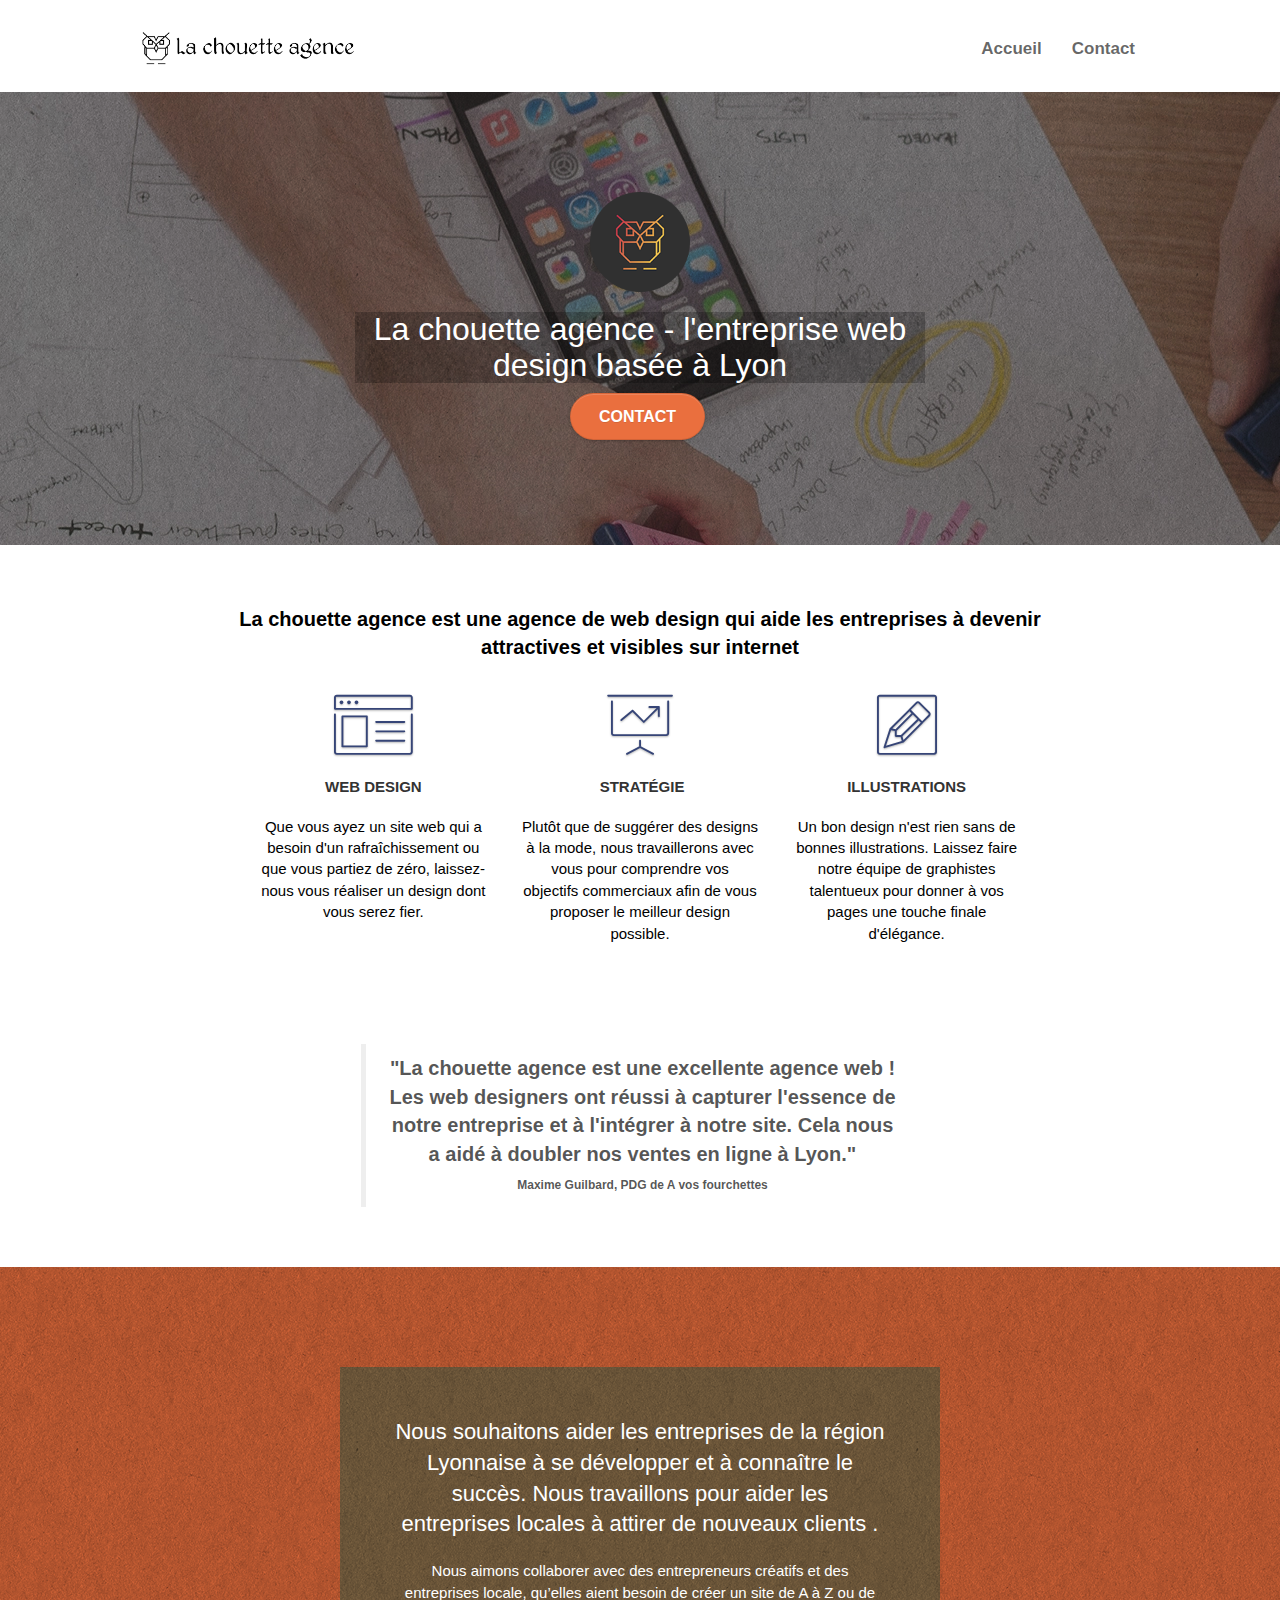
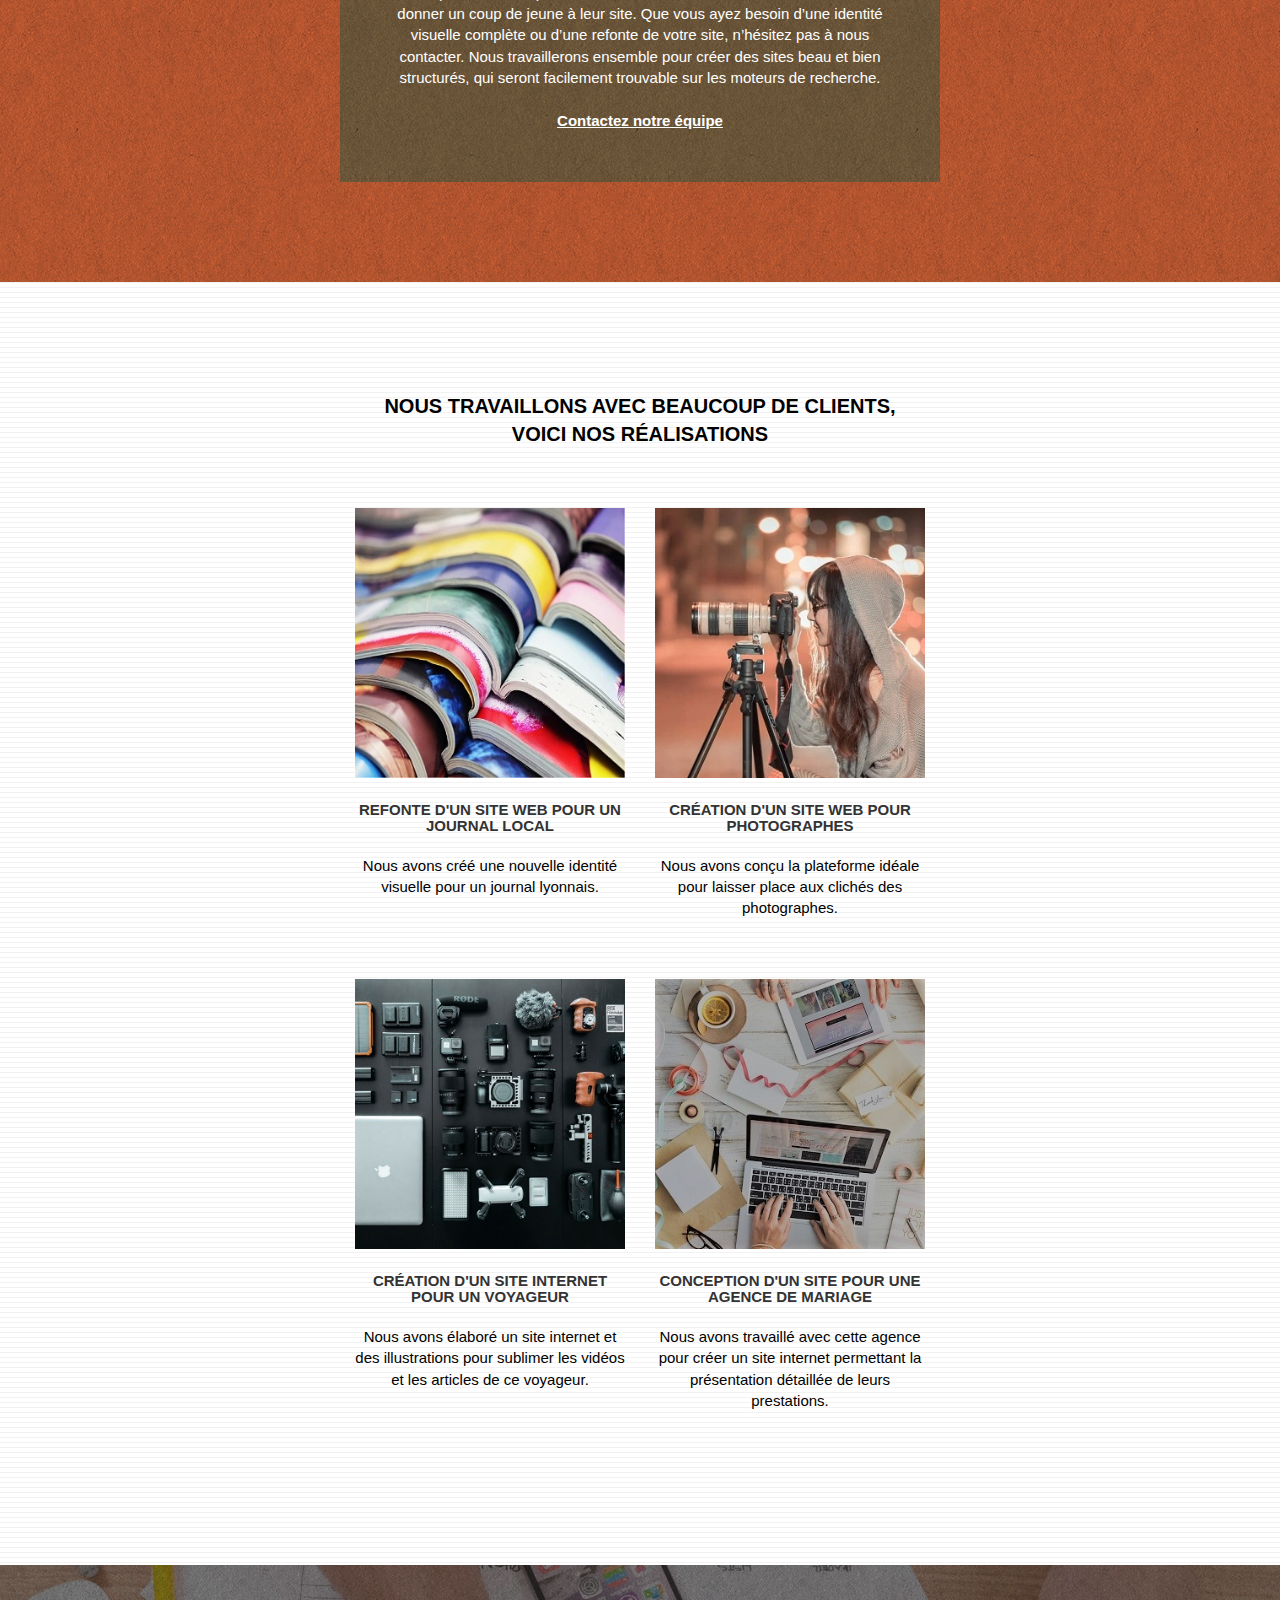
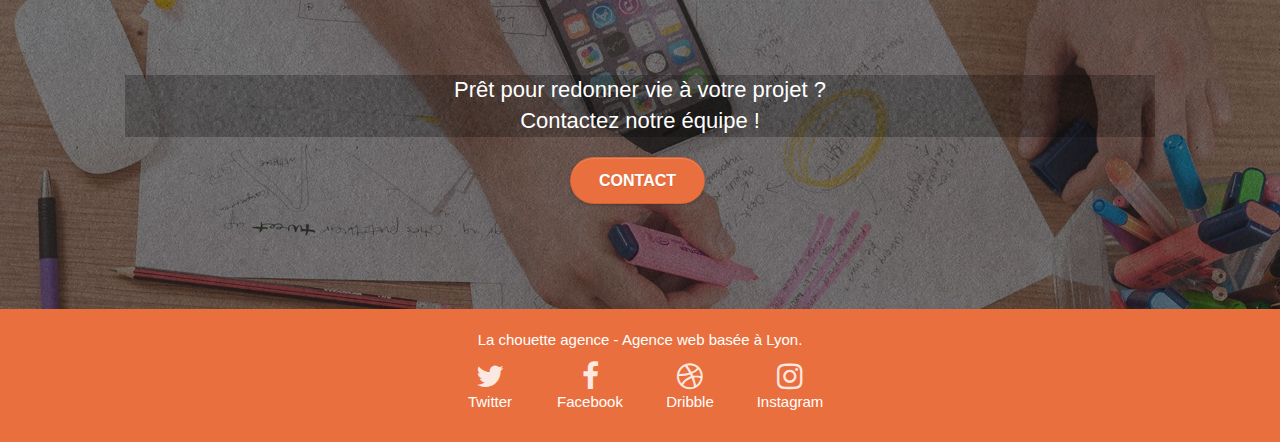
<file: index.html>
<!doctype html>
<html lang="fr">
<head>
    <meta charset="utf-8">
   <meta name="viewport" content="width=device-width, initial-scale=1.0, viewport-fit=cover">

	<meta name="robots" content="index, follow">

	<meta name="google-site-verification" content="doWoqDE81pMU0t6bddA8vAH1rXJJWPTB4-7vEwvEId8" />

	<link rel="shortcut icon" type="image/png" href="favicon.webp">

	<link rel="stylesheet" type="text/css" href="./css/bootstrap.css">
	<link rel="stylesheet" type="text/css" href="./css/font-awesome.css">
	<link rel="stylesheet" type="text/css" href="./css/et-line.css">
	<link rel="stylesheet" type="text/css" href="style.css">
	
	
	<script src="./js/jquery-2.1.0.js" defer></script>
	<script src="./js/bootstrap.js" defer></script>
	<script src="./js/blocs.js" defer></script>
	<script src="./js/jquery.touchSwipe.js" defer></script>
	<script src="./js/gmaps.js" defer></script>

	<title>La chouette agence - Entreprise web design - Lyon</title>
	
	<meta name="description" content="La chouette agence est une entreprise web design basée à Lyon. Une équipe de professionnels est à votre écoute pour créer votre image.">

	<!-- Analytics -->
	<script async src="https://www.googletagmanager.com/gtag/js?id=UA-165332183-1"></script>
    <script>
     window.dataLayer = window.dataLayer || [];
    function gtag(){dataLayer.push(arguments);}
    gtag('js', new Date());

    gtag('config', 'UA-165332183-1');
    </script>
	<!-- Analytics END -->
    
</head>
<body>
<!-- Principal  conteneur -->
<div class="page-container">
    
<!-- bloc-0 -->
<div class="bloc bgc-white l-bloc " id="bloc-0">
	<div class="container bloc-sm">

		<nav class="navbar row">
			<div class="navbar-header">
				<a class="navbar-brand" href="index.html"><img src="img/la-chouette-agence.webp" alt="logo de la chouette web design" height="40" /></a>
				<button id="nav-toggle" type="button" class="ui-navbar-toggle navbar-toggle" data-toggle="collapse" data-target=".navbar-1">
					<span class="sr-only">Toggle navigation</span><span class="icon-bar"></span><span class="icon-bar"></span><span class="icon-bar"></span>
				</button>
			</div>
			<div class="collapse navbar-collapse navbar-1 special-dropdown-nav">
				<ul class="site-navigation nav navbar-nav">
					<li>
						<a href="index.html"><strong>Accueil</strong></a>
					</li>
					<li>
						<a href="contact.html"><strong>Contact</strong></a>
					</li>
				</ul>
			</div>
		</nav>
	</div>
</div>
<!-- bloc-0 END -->

<!-- bloc-1-presentation -->
<div class="bloc bgc-dark-slate-blue bg-banniere d-bloc bg-t-edge bloc-bg-texture texture-paper b-parallax" id="bloc-1-hero">
	<div class="container bloc-lg">
		<div class="row tight-width-whitespace">
			<div class="col-sm-12">
				<img src="img/logo.webp" class="center-block image-resize-mode" width="100" alt="Le logo de la chouette agence" />
				<h1 class="text-center hero-bloc-text tc-white ">
					La chouette agence - l'entreprise web design basée à Lyon
				</h1>
				<div class="text-center">
					<a href="contact.html" class="btn btn-lg btn-clean btn-rd cta-hero btn-atomic-tangerine" id="cta-hero">Contact</a>
				</div>
			</div>
		</div>
	</div>
</div>
<!-- bloc-1-presentation  END -->	

<!-- bloc-2-services -->
<div class="bloc bgc-white l-bloc" id="bloc-2-services">
	<div class="container bloc-md">
		<div class="row">
			<div class="col-sm-12 text-center">
				<h2 class="seperate-text">La chouette agence est une agence de web design qui aide les entreprises à devenir attractives et visibles sur internet</h2>
			</div>
		</div>
		<div class="row voffset-lg med-width-whitespace">
			<div class="col-sm-4">
				<div class="text-center">
					<span class="et-icon-browser sm-shadow icon-dark-slate-blue icons icon-lg"></span>
				</div>
				<h3 class="mg-md text-center">
					Web design
				</h3>
				<p class="text-center ">
					Que vous ayez un site web qui a besoin d'un rafraîchissement ou que vous partiez de zéro, laissez-nous vous réaliser un design dont vous serez fier.
				</p>
			</div>
			<div class="col-sm-4">
				<div class="text-center">
					<span class="et-icon-presentation sm-shadow icon-dark-slate-blue icons icon-lg"></span>
				</div>
				<h3 class="mg-md text-center">
					&nbsp;Stratégie
				</h3>
				<p class="text-center ">
					Plutôt que de suggérer des designs à la mode, nous travaillerons avec vous pour comprendre vos objectifs commerciaux afin de vous proposer le meilleur design possible.<br>
				</p>
			</div>
			<div class="col-sm-4">
				<div class="text-center">
					<span class="et-icon-edit sm-shadow icon-dark-slate-blue icons icon-lg"></span>
				</div>
				<h3 class="mg-md text-center">
					Illustrations
				</h3>
				<p class="text-center ">
					Un bon design n'est rien sans de bonnes illustrations. Laissez faire notre équipe de graphistes talentueux pour donner à vos pages une touche finale d'élégance.
				</p>
			</div>
		</div>
		<div class="row voffset-lg voffset">
			<div class="col-xs-12 col-md-8 col-md-offset-2 text-center">
				<blockquote class="seperate-text">"La chouette agence est une excellente agence web ! Les web designers ont réussi à capturer l'essence de notre entreprise et à l'intégrer à notre site. Cela nous a aidé à doubler nos ventes en ligne à Lyon." <br>
					<span class="seperate-text-m">Maxime Guilbard, PDG de A vos fourchettes </span> </blockquote>

			</div>
		</div>
	</div>
</div>
<!-- bloc-2-services  END -->

<!-- bloc-3-what-i-do -->
<div class="bloc tc-white bgc-atomic-tangerine bg-presentation d-bloc bloc-bg-texture texture-paper b-parallax" id="bloc-3-what-i-do">
	<div class="container bloc-lg">
		<div class="row tight-width-whitespace black-background">
			<div class="col-sm-12">
				<h2 class="mg-md text-center tc-white">
					Nous souhaitons aider les entreprises de la région Lyonnaise à se développer et à connaître le succès. Nous travaillons pour aider les entreprises locales à attirer de nouveaux clients .<br>
				</h2>
				<p class="text-center white">
					Nous aimons collaborer avec des entrepreneurs créatifs et des entreprises locale, qu’elles aient besoin de créer un site de A à Z ou de donner un coup de jeune à leur site. Que vous ayez besoin d’une identité visuelle complète ou d’une refonte de votre site, n’hésitez pas à nous contacter. Nous travaillerons ensemble pour créer des sites beau et bien structurés, qui seront facilement trouvable sur les moteurs de recherche. <br><br><a class="ltc-white bold-link" href="contact.html">Contactez notre équipe</a><br>
				</p>
			</div>
		</div>
	</div>
</div>
<!-- bloc-3-what-i-do  END -->

<!-- bloc-4-portfolio -->
<div class="bloc bgc-white bg-lines-h2-bg bg-repeat l-bloc" id="bloc-4-portfolio">
	<div class="container bloc-lg">
		<div class="row">
			<div class="col-sm-12 text-center">
				<h2 class="seperate-text">NOUS TRAVAILLONS AVEC BEAUCOUP DE CLIENTS, <br> VOICI NOS RÉALISATIONS</h2>
			</div>
		</div>
		<div class="row tight-width-whitespace portfolio-row">
			<div class="col-sm-6">
				<a href="#" data-lightbox="img/1.webp" data-gallery-id="gallery-1" data-caption="Refonte d'un site web pour un journal local" data-frame="snapshot-lb"><img src="img/1.webp" alt="journals superposés" class="img-responsive portfolio-thumb" /></a>
				<h3 class="mg-md text-center">
					Refonte d'un site web pour un journal local
				</h3>
				<p class="text-center">
					Nous avons créé une nouvelle identité visuelle pour un journal lyonnais.
				</p>
			</div>
			<div class="col-sm-6">
				<a href="#" data-lightbox="img/2.webp" data-gallery-id="gallery-1" data-caption="Création d'un site web pour photographes" data-frame="snapshot-lb"><img src="img/2.webp" class="img-responsive portfolio-thumb" alt="une femme photographe qui prend des photos" /></a>
				<h3 class="mg-md text-center">
					Création d'un site web pour photographes
				</h3>
				<p class="text-center">
					Nous avons conçu la plateforme idéale pour laisser place aux clichés des photographes.
				</p>
			</div>
		</div>
		<div class="row tight-width-whitespace portfolio-row">
			<div class="col-sm-6">
				<a href="#" data-lightbox="img/3.webp" data-gallery-id="gallery-1" data-caption="Création d'un site internet pour un voyageur" data-frame="snapshot-lb"><img src="img/3.webp" class="img-responsive portfolio-thumb" alt="ordinateur portable mac book , appareils photos et leurs accessoires"/></a>
				<h3 class="mg-md text-center">
					Création d'un site internet pour un voyageur
				</h3>
				<p class="text-center">
					Nous avons élaboré un site internet et des illustrations pour sublimer les vidéos et les articles de ce voyageur.
				</p>
			</div>
			<div class="col-sm-6">
				<a href="#" data-lightbox="img/4.webp" data-gallery-id="gallery-1" data-caption="Conception d'un site pour une agence de mariage" data-frame="snapshot-lb"><img src="img/4.webp" class="img-responsive portfolio-thumb" alt="les mains d'une personne qui utilise un ordinateur portable," /></a>
				<h3 class="mg-md text-center">
					Conception d'un site pour une agence de mariage
				</h3>
				<p class="text-center">
					Nous avons travaillé avec cette agence pour créer un site internet permettant la présentation détaillée de leurs prestations.
				</p>
			</div>
		</div>
	</div>
</div>
<!-- bloc-4-portfolio END -->

<!-- bloc-5-cta -->
<div class="bloc bgc-dark-slate-blue bg-banniere d-bloc bloc-bg-texture texture-paper" id="bloc-5-cta">
	<div class="container bloc-lg">
		<div class="row">
			<h2 class="mg-md text-center tc-white">
				Prêt pour redonner vie à votre projet ?<br>Contactez notre équipe !
			</h2>
			<div class="col-sm-12 text-center">
				<a href="contact.html" class="btn btn-atomic-tangerine btn-clean btn-rd btn-lg cta-hero">Contact</a>
			</div>
		</div>
	</div>
</div>
<!-- bloc-5-cta  END -->

<!-- Footer -  bloc-8 -->
<div class="bloc bgc-atomic-tangerine d-bloc" id="bloc-8">
	<div class="container bloc-sm">
		<div class="row">
			<div class="col-sm-12">
				<p class="text-center white">
					La chouette agence - Agence web basée à Lyon.<br>
				</p>
				<div class="row row-no-gutters social">
					<div class="col-sm-3">
						<div class="text-center">
							<a class="social" href="index.html"><span class="fa fa-twitter icon-md"></span></a> <p class="network">Twitter</p>
						</div>
					</div>
					<div class="col-sm-3">
						<div class="text-center">
							<a class="social" href="index.html"><span class="fa fa-facebook icon-md"></span></a> <p class="network">Facebook</p>
						</div>
					</div>
					<div class="col-sm-3">
						<div class="text-center">
							<a class="social" href="index.html"><span class="fa fa-dribbble icon-md"></span></a> <p class="network">Dribble</p>
						</div>
					</div>
					<div class="col-sm-3">
						<div class="text-center">
							<a class="social" href="index.html"><span class="fa fa-instagram icon-md"></span></a> <p class="network">Instagram</p>
						</div>
					</div>
					
				</div>
			</div>
		</div>
	</div>
</div>

<!-- Footer - bloc-8 END -->

</div>
<!-- Principal conteneur END -->  
    

</body>
</html>
</file>
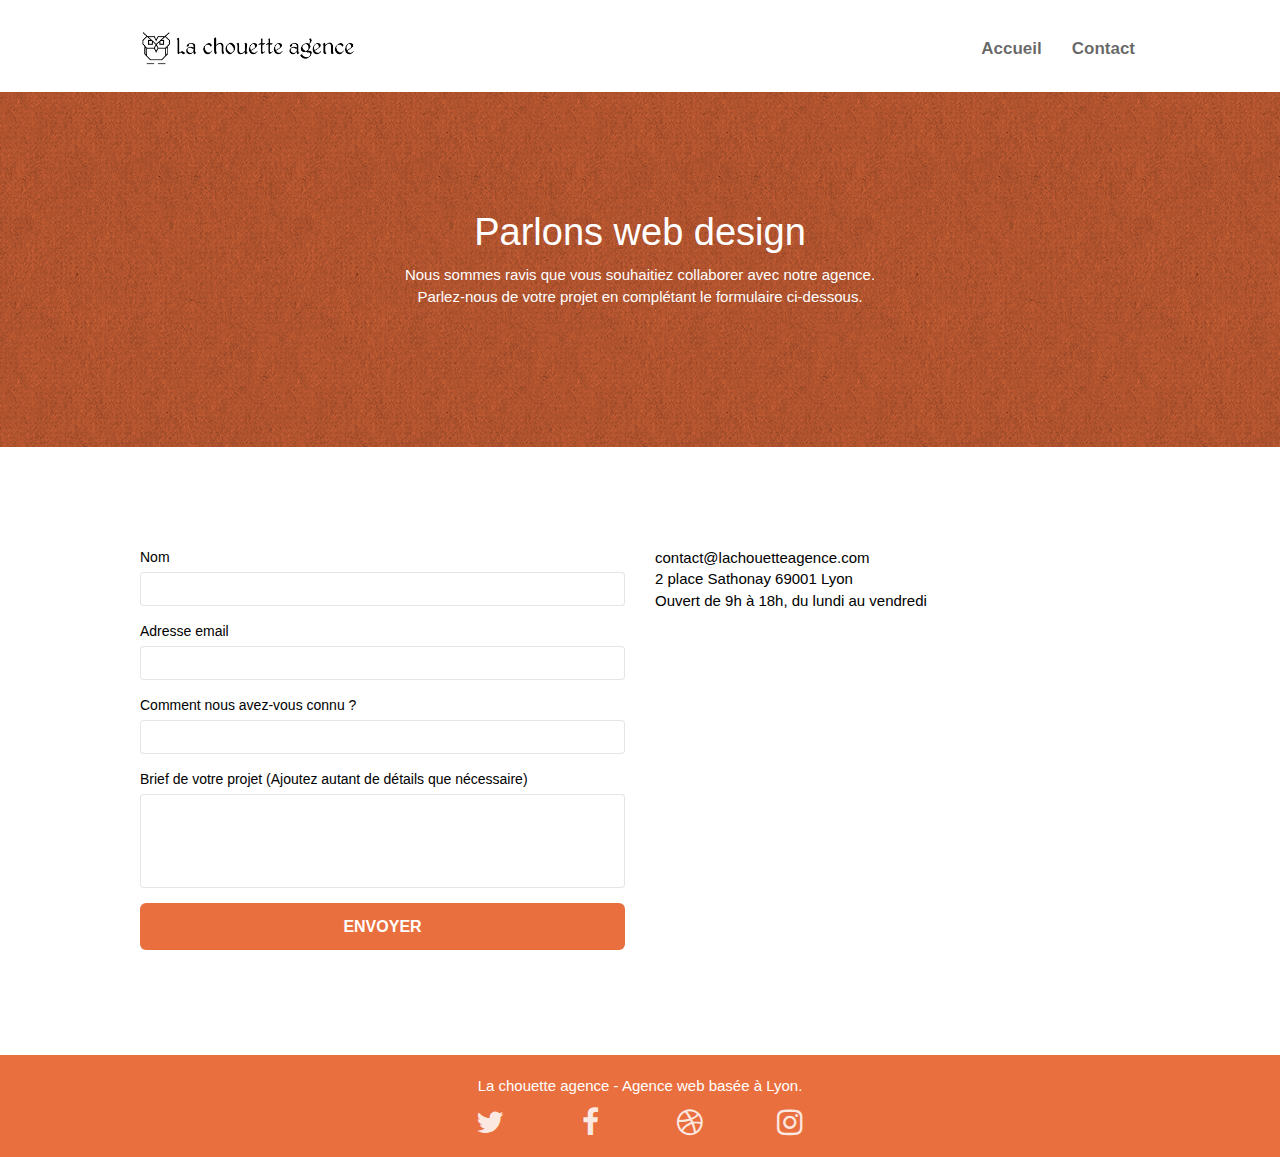
<file: contact.html>
<!doctype html>
<html lang="fr">
<head>
    <meta charset="utf-8">
    <meta name="description" content="Parlons web design ! Nous sommes ravis que vous souhaitiez collaborer avec notre agence. Parlez-nous de votre projet en complétant le formulaire ci-dessous.">
	<meta name="viewport" content="width=device-width, initial-scale=1.0, viewport-fit=cover">
	
    <link rel="shortcut icon" type="image/png" href="favicon.webp">
    <link rel="stylesheet" type="text/css" href="./css/bootstrap.css">
	<link rel="stylesheet" type="text/css" href="style.css">
	<link rel="stylesheet" type="text/css" href="./css/font-awesome.css">
	<link rel="stylesheet" type="text/css" href="./css/et-line.css">

	<script src="./js/jquery-2.1.0.js"></script>
	<script src="./js/bootstrap.js"></script>
	<script src="./js/blocs.js"></script>
	<script src="./js/jquery.touchSwipe.js" defer></script>
	<script src="./js/gmaps.js"></script>

    <title>contact - la chouette agence</title>

    
<!-- Analytics -->
 
<!-- Analytics END -->
    
</head>
<body>
<!-- Principal conteneur -->
<div class="page-container">
    
<!-- bloc-0 -->
<div class="bloc bgc-white l-bloc " id="bloc-0">
	<div class="container bloc-sm">
		<nav class="navbar row">
			<div class="navbar-header">
				<a class="navbar-brand" href="index.html"><img src="img/la-chouette-agence.webp" alt="atlanta web design logo" height="40" /></a>
				<button id="nav-toggle" type="button" class="ui-navbar-toggle navbar-toggle" data-toggle="collapse" data-target=".navbar-1">
					<span class="sr-only">Toggle navigation</span><span class="icon-bar"></span><span class="icon-bar"></span><span class="icon-bar"></span>
				</button>
			</div>
			<div class="collapse navbar-collapse navbar-1 special-dropdown-nav">
				<ul class="site-navigation nav navbar-nav">
					<li>
						<a href="index.html"><strong>Accueil</strong></a>
					</li>
					<li>
						<a href="contact.html"><strong>Contact</strong></a>
					</li>
				</ul>
			</div>
		</nav>
	</div>
</div>

<!-- bloc-0 END -->

<!-- bloc-6 -->
<div class="bloc bg-dots-bg bg-repeat bgc-atomic-tangerine d-bloc bloc-bg-texture texture-paper" id="bloc-6">
	<div class="container bloc-lg">
		<div class="row">
			<div class="col-sm-12">
				<h1 class="text-center hero-bloc-text tc-white text-width">
					Parlons web design
				</h1>
				<p class="text-center mg-lg tc-white tight-width-whitespace">
					Nous sommes ravis que vous souhaitiez collaborer avec notre agence.<br>
					Parlez-nous de votre projet en complétant le formulaire ci-dessous.
				</p>
			</div>
		</div>
	</div>
</div>
<!-- bloc-6 END -->

<!-- bloc-7 -->
<div class="bloc bgc-white l-bloc" id="bloc-7">
	<div class="container bloc-lg">
		<div class="row">
			<div class="col-sm-6">
				<form id="form_1">
					<div class="form-group">
						<label>
							Nom
						</label>
						<input id="name" class="form-control" required />
					</div>
					<div class="form-group">
						<label>
							Adresse email
						</label>
						<input id="email" class="form-control" type="email" required />
					</div>
					<div class="form-group">
						<label>
							Comment nous avez-vous connu ?
						</label>
						<input class="form-control" type="email" required id="input_504" />
					</div>
					<div class="form-group">
						<label>
							Brief de votre projet (Ajoutez autant de détails que nécessaire)<br>
						</label><textarea id="message" class="form-control" rows="4" cols="50" required></textarea>
					</div> 
					<button class="bloc-button btn btn-lg btn-block cta-hero btn-atomic-tangerine" type="submit">
						Envoyer
					</button>
				</form>
			</div>
			<div class="col-sm-6">
				<p>
					contact@lachouetteagence.com<br>2 place Sathonay 69001 Lyon<br>Ouvert de 9h à 18h, du lundi au vendredi<br>
				</p>
			</div>
		</div>
	</div>
</div>
<!-- bloc-7 END -->

<!-- ScrollToTop Button -->
<a class="bloc-button btn btn-d scrollToTop" onclick="scrollToTarget('1')"><span class="fa fa-chevron-up"></span></a>
<!-- ScrollToTop Button END-->


<!-- Footer - bloc-8 -->
<div class="bloc bgc-atomic-tangerine d-bloc" id="bloc-8">
	<div class="container bloc-sm">
		<div class="row">
			<div class="col-sm-12">
				<p class="text-center white">
					La chouette agence - Agence web basée à Lyon.<br>
				</p>
				<div class="row row-no-gutters social">
					<div class="col-sm-3">
						<div class="text-center">
							<a class="social" href="index.html"><span class="fa fa-twitter icon-md"></span></a>
						</div>
					</div>
					<div class="col-sm-3">
						<div class="text-center">
							<a class="social" href="index.html"><span class="fa fa-facebook icon-md"></span></a>
						</div>
					</div>
					<div class="col-sm-3">
						<div class="text-center">
							<a class="social" href="index.html"><span class="fa fa-dribbble icon-md"></span></a>
						</div>
					</div>
					<div class="col-sm-3">
						<div class="text-center">
							<a class="social" href="index.html"><span class="fa fa-instagram icon-md"></span></a>
						</div>
					</div>
				</div>
			</div>
		</div>
	</div>
</div>
<!-- Footer - bloc-8 END -->

</div>
<!-- Principal conteneur END -->
    

</body>
</html>
</file>
<file: css/et-line.css>
@font-face{font-family:et-line;src:url(../fonts/et-line.eot);src:url(../fonts/et-line.eot?#iefix) format('embedded-opentype'),url(../fonts/et-line.woff) format('woff'),url(../fonts/et-line.ttf) format('truetype'),url(../fonts/et-line.svg#et-line) format('svg');font-weight:400;font-style:normal}.et-icon-adjustments,.et-icon-alarmclock,.et-icon-anchor,.et-icon-aperture,.et-icon-attachment,.et-icon-bargraph,.et-icon-basket,.et-icon-beaker,.et-icon-bike,.et-icon-book-open,.et-icon-briefcase,.et-icon-browser,.et-icon-calendar,.et-icon-camera,.et-icon-caution,.et-icon-chat,.et-icon-circle-compass,.et-icon-clipboard,.et-icon-clock,.et-icon-cloud,.et-icon-compass,.et-icon-desktop,.et-icon-dial,.et-icon-document,.et-icon-documents,.et-icon-download,.et-icon-dribbble,.et-icon-edit,.et-icon-envelope,.et-icon-expand,.et-icon-facebook,.et-icon-flag,.et-icon-focus,.et-icon-gears,.et-icon-genius,.et-icon-gift,.et-icon-global,.et-icon-globe,.et-icon-googleplus,.et-icon-grid,.et-icon-happy,.et-icon-hazardous,.et-icon-heart,.et-icon-hotairballoon,.et-icon-hourglass,.et-icon-key,.et-icon-laptop,.et-icon-layers,.et-icon-lifesaver,.et-icon-lightbulb,.et-icon-linegraph,.et-icon-linkedin,.et-icon-lock,.et-icon-magnifying-glass,.et-icon-map,.et-icon-map-pin,.et-icon-megaphone,.et-icon-mic,.et-icon-mobile,.et-icon-newspaper,.et-icon-notebook,.et-icon-paintbrush,.et-icon-paperclip,.et-icon-pencil,.et-icon-phone,.et-icon-picture,.et-icon-pictures,.et-icon-piechart,.et-icon-presentation,.et-icon-pricetags,.et-icon-printer,.et-icon-profile-female,.et-icon-profile-male,.et-icon-puzzle,.et-icon-quote,.et-icon-recycle,.et-icon-refresh,.et-icon-ribbon,.et-icon-rss,.et-icon-sad,.et-icon-scissors,.et-icon-scope,.et-icon-search,.et-icon-shield,.et-icon-speedometer,.et-icon-strategy,.et-icon-streetsign,.et-icon-tablet,.et-icon-target,.et-icon-telescope,.et-icon-toolbox,.et-icon-tools,.et-icon-tools-2,.et-icon-trophy,.et-icon-tumblr,.et-icon-twitter,.et-icon-upload,.et-icon-video,.et-icon-wallet,.et-icon-wine{font-family:et-line;speak:none;font-style:normal;font-weight:400;font-variant:normal;text-transform:none;line-height:1;-webkit-font-smoothing:antialiased;-moz-osx-font-smoothing:grayscale;display:inline-block}.et-icon-mobile:before{content:"\e000"}.et-icon-laptop:before{content:"\e001"}.et-icon-desktop:before{content:"\e002"}.et-icon-tablet:before{content:"\e003"}.et-icon-phone:before{content:"\e004"}.et-icon-document:before{content:"\e005"}.et-icon-documents:before{content:"\e006"}.et-icon-search:before{content:"\e007"}.et-icon-clipboard:before{content:"\e008"}.et-icon-newspaper:before{content:"\e009"}.et-icon-notebook:before{content:"\e00a"}.et-icon-book-open:before{content:"\e00b"}.et-icon-browser:before{content:"\e00c"}.et-icon-calendar:before{content:"\e00d"}.et-icon-presentation:before{content:"\e00e"}.et-icon-picture:before{content:"\e00f"}.et-icon-pictures:before{content:"\e010"}.et-icon-video:before{content:"\e011"}.et-icon-camera:before{content:"\e012"}.et-icon-printer:before{content:"\e013"}.et-icon-toolbox:before{content:"\e014"}.et-icon-briefcase:before{content:"\e015"}.et-icon-wallet:before{content:"\e016"}.et-icon-gift:before{content:"\e017"}.et-icon-bargraph:before{content:"\e018"}.et-icon-grid:before{content:"\e019"}.et-icon-expand:before{content:"\e01a"}.et-icon-focus:before{content:"\e01b"}.et-icon-edit:before{content:"\e01c"}.et-icon-adjustments:before{content:"\e01d"}.et-icon-ribbon:before{content:"\e01e"}.et-icon-hourglass:before{content:"\e01f"}.et-icon-lock:before{content:"\e020"}.et-icon-megaphone:before{content:"\e021"}.et-icon-shield:before{content:"\e022"}.et-icon-trophy:before{content:"\e023"}.et-icon-flag:before{content:"\e024"}.et-icon-map:before{content:"\e025"}.et-icon-puzzle:before{content:"\e026"}.et-icon-basket:before{content:"\e027"}.et-icon-envelope:before{content:"\e028"}.et-icon-streetsign:before{content:"\e029"}.et-icon-telescope:before{content:"\e02a"}.et-icon-gears:before{content:"\e02b"}.et-icon-key:before{content:"\e02c"}.et-icon-paperclip:before{content:"\e02d"}.et-icon-attachment:before{content:"\e02e"}.et-icon-pricetags:before{content:"\e02f"}.et-icon-lightbulb:before{content:"\e030"}.et-icon-layers:before{content:"\e031"}.et-icon-pencil:before{content:"\e032"}.et-icon-tools:before{content:"\e033"}.et-icon-tools-2:before{content:"\e034"}.et-icon-scissors:before{content:"\e035"}.et-icon-paintbrush:before{content:"\e036"}.et-icon-magnifying-glass:before{content:"\e037"}.et-icon-circle-compass:before{content:"\e038"}.et-icon-linegraph:before{content:"\e039"}.et-icon-mic:before{content:"\e03a"}.et-icon-strategy:before{content:"\e03b"}.et-icon-beaker:before{content:"\e03c"}.et-icon-caution:before{content:"\e03d"}.et-icon-recycle:before{content:"\e03e"}.et-icon-anchor:before{content:"\e03f"}.et-icon-profile-male:before{content:"\e040"}.et-icon-profile-female:before{content:"\e041"}.et-icon-bike:before{content:"\e042"}.et-icon-wine:before{content:"\e043"}.et-icon-hotairballoon:before{content:"\e044"}.et-icon-globe:before{content:"\e045"}.et-icon-genius:before{content:"\e046"}.et-icon-map-pin:before{content:"\e047"}.et-icon-dial:before{content:"\e048"}.et-icon-chat:before{content:"\e049"}.et-icon-heart:before{content:"\e04a"}.et-icon-cloud:before{content:"\e04b"}.et-icon-upload:before{content:"\e04c"}.et-icon-download:before{content:"\e04d"}.et-icon-target:before{content:"\e04e"}.et-icon-hazardous:before{content:"\e04f"}.et-icon-piechart:before{content:"\e050"}.et-icon-speedometer:before{content:"\e051"}.et-icon-global:before{content:"\e052"}.et-icon-compass:before{content:"\e053"}.et-icon-lifesaver:before{content:"\e054"}.et-icon-clock:before{content:"\e055"}.et-icon-aperture:before{content:"\e056"}.et-icon-quote:before{content:"\e057"}.et-icon-scope:before{content:"\e058"}.et-icon-alarmclock:before{content:"\e059"}.et-icon-refresh:before{content:"\e05a"}.et-icon-happy:before{content:"\e05b"}.et-icon-sad:before{content:"\e05c"}.et-icon-facebook:before{content:"\e05d"}.et-icon-twitter:before{content:"\e05e"}.et-icon-googleplus:before{content:"\e05f"}.et-icon-rss:before{content:"\e060"}.et-icon-tumblr:before{content:"\e061"}.et-icon-linkedin:before{content:"\e062"}.et-icon-dribbble:before{content:"\e063"}
</file>
<file: style.css>
body{margin:0;padding:0;background:#fff;overflow-x:hidden;-webkit-font-smoothing:antialiased;-moz-osx-font-smoothing:grayscale;-webkit-user-select:none;-webkit-touch-callout:none;-moz-user-select:none;-ms-user-select:none;user-select:none}a,button{transition:all .3s ease-in-out;outline:0!important}a:hover{text-decoration:none;cursor:pointer;color:#000}#page-loading-blocs-notifaction{position:fixed;top:0;bottom:0;width:100%;z-index:100000;background:#fff url(img/pageload-spinner.gif) no-repeat center center}.bloc{width:100%;clear:both;background:50% 50% no-repeat;padding:0 50px;-webkit-background-size:cover;-moz-background-size:cover;-o-background-size:cover;background-size:cover;position:relative}.bloc .container{padding-left:0;padding-right:0}.bloc-lg{padding:100px 50px}.bloc-md{padding:50px}.bloc-sm{padding:20px 50px}.bg-b-edge,.bg-bl-edge,.bg-br-edge,.bg-center,.bg-l-edge,.bg-r-edge,.bg-repeat,.bg-t-edge,.bg-tl-edge,.bg-tr-edge{-webkit-background-size:auto!important;-moz-background-size:auto!important;-o-background-size:auto!important;background-size:auto!important}.bg-repeat{background:repeat}.bg-t-edge{background:top no-repeat}.bloc-bg-texture::before{content:"";background-size:2px 2px;position:absolute;top:0;bottom:0;left:0;right:0}.texture-paper::before{background:url(img/texture-paper.webp);background-size:280px 280px}.b-parallax{background-attachment:fixed}.d-bloc{color:rgba(255,255,255,.7)}.d-bloc button:hover{color:rgba(255,255,255,.9)}.d-bloc .icon-round,.d-bloc .icon-rounded,.d-bloc .icon-semi-rounded-a,.d-bloc .icon-semi-rounded-b,.d-bloc .icon-square{border-color:rgba(255,255,255,.9)}.d-bloc .divider-h span{border-color:rgba(255,255,255,.2)}.d-bloc .a-btn,.d-bloc .navbar a,.d-bloc .navbar-brand,.d-bloc a .icon-lg,.d-bloc a .icon-md,.d-bloc a .icon-sm,.d-bloc a .icon-xl,.d-bloc h1 a,.d-bloc h2 a,.d-bloc h3 a,.d-bloc h4 a,.d-bloc h5 a,.d-bloc h6 a,.d-bloc p a{color:rgba(255,255,255,.85)}.d-bloc .a-btn:hover,.d-bloc .navbar a:hover,.d-bloc .navbar-brand:hover,.d-bloc a:hover .icon-lg,.d-bloc a:hover .icon-md,.d-bloc a:hover .icon-sm,.d-bloc a:hover .icon-xl,.d-bloc h1 a:hover,.d-bloc h2 a:hover,.d-bloc h3 a:hover,.d-bloc h4 a:hover,.d-bloc h5 a:hover,.d-bloc h6 a:hover,.d-bloc p a:hover{color:#fff;animation:headshake .1s cubic-bezier(.4,.1,.6,.9) 2}@keyframes headshake{25%{transform:translateX(7%)}75%{transform:translateX(-7%)}}.d-bloc .navbar-toggle .icon-bar{background:#fff}.d-bloc .btn-wire,.d-bloc .btn-wire:hover{color:#fff;border-color:#fff}.d-bloc .panel{color:rgba(0,0,0,.5)}.d-bloc .panel button:hover{color:rgba(0,0,0,.7)}.d-bloc .panel icon{border-color:rgba(0,0,0,.7)}.d-bloc .panel .divider-h span{border-color:rgba(0,0,0,.1)}.d-bloc .panel .a-btn{color:rgba(0,0,0,.6)}.d-bloc .panel .a-btn:hover{color:#000}.d-bloc .panel .btn-wire,.d-bloc .panel .btn-wire:hover{color:rgba(0,0,0,.7);border-color:rgba(0,0,0,.3)}.d-bloc .panel,.l-bloc{color:rgba(0,0,0,.5)}.d-bloc .panel button:hover,.l-bloc button:hover{color:rgba(0,0,0,.7)}.l-bloc .icon-round,.l-bloc .icon-rounded,.l-bloc .icon-semi-rounded-a,.l-bloc .icon-semi-rounded-b,.l-bloc .icon-square{border-color:rgba(0,0,0,.7)}.d-bloc .panel .divider-h span,.l-bloc .divider-h span{border-color:rgba(0,0,0,.1)}.d-bloc .panel .a-btn,.l-bloc .a-btn,.l-bloc .navbar a,.l-bloc .navbar-brand,.l-bloc a .icon-lg,.l-bloc a .icon-md,.l-bloc a .icon-sm,.l-bloc a .icon-xl,.l-bloc h1 a,.l-bloc h2 a,.l-bloc h3 a,.l-bloc h4 a,.l-bloc h5 a,.l-bloc h6 a,.l-bloc p a{color:rgba(0,0,0,.6)}.d-bloc .panel .a-btn:hover,.l-bloc .a-btn:hover,.l-bloc .navbar a:hover,.l-bloc .navbar-brand:hover,.l-bloc a:hover .icon-lg,.l-bloc a:hover .icon-md,.l-bloc a:hover .icon-sm,.l-bloc a:hover .icon-xl,.l-bloc h1 a:hover,.l-bloc h2 a:hover,.l-bloc h3 a:hover,.l-bloc h4 a:hover,.l-bloc h5 a:hover,.l-bloc h6 a:hover,.l-bloc p a:hover{color:#000;color:#ea6f3e}.l-bloc .navbar-toggle .icon-bar{color:rgba(0,0,0,.6)}.d-bloc .panel .btn-wire,.d-bloc .panel .btn-wire:hover,.l-bloc .btn-wire,.l-bloc .btn-wire:hover{color:rgba(0,0,0,.7);border-color:rgba(0,0,0,.3)}.voffset{margin-top:30px}.voffset-lg{margin-top:80px}.row-no-gutters{margin-right:0;margin-left:0}.row.row-no-gutters>[class*=" col-"],.row.row-no-gutters>[class^=col-]{padding-right:0;padding-left:0}#bloc-1-hero h1{font-size:32px}.navbar{margin-bottom:0;z-index:1}.navbar-brand{height:auto;padding:3px 15px;font-size:25px;font-weight:400;font-weight:600;line-height:44px}.navbar-brand img{max-height:200px;margin:0 5px 0 0;display:inline}.navbar-brand img[src$=svg]{min-width:100px}.nav-center .navbar-brand img{margin:0}.navbar .nav{padding-top:2px;margin-right:-16px;float:right;z-index:1}.nav>li{float:left;margin-top:4px;font-size:17px}.navbar-nav .open .dropdown-menu>li>a{text-align:inherit}.nav>li a:focus,.nav>li a:hover{background:0 0}.navbar-toggle{margin:10px 10px 0 0;border:0}.navbar-toggle:hover{background:0 0!important}.navbar-toggle .icon-bar{background-color:rgba(0,0,0,.5);width:26px}.nav-invert .navbar .nav{float:left}.nav-invert .navbar-brand,.nav-invert .navbar-header{float:right;position:relative;z-index:2}button{outline:0!important}.btn-rd{border-radius:40px}.btn-clean{border:1px solid rgba(0,0,0,.08);border-bottom-color:rgba(0,0,0,.1);text-shadow:0 1px 0 rgba(0,0,1,.1);box-shadow:0 1px 3px rgba(0,0,1,.25),inset 0 1px 0 0 rgba(255,255,255,.15)}.icon-md{font-size:30px!important}.icon-lg{font-size:60px!important}.sm-shadow{text-shadow:0 1px 2px rgba(0,0,0,.3)}.panel-sq,.panel-sq .panel-footer,.panel-sq .panel-heading{border-radius:0}.panel-rd{border-radius:30px}.panel-rd .panel-heading{border-radius:29px 29px 0 0}.panel-rd .panel-footer{border-radius:0 0 29px 29px}.form-control{border-color:rgba(0,0,0,.1);box-shadow:none}.scrollToTop{width:40px;height:40px;position:fixed;bottom:20px;right:20px;opacity:0;z-index:500;transition:all .3s ease-in-out}.scrollToTop span{margin-top:6px}.showScrollTop{font-size:14px;opacity:1}a[data-lightbox]{position:relative;display:block;text-align:center}a[data-lightbox]:hover::before{content:"+";font-family:HelveticaNeue-Light,"Helvetica Neue Light","Helvetica Neue",Helvetica,Arial;font-size:32px;width:50px;height:50px;margin-left:-25px;border-radius:50%;background:rgba(0,0,0,.6);color:#fff;font-weight:100;z-index:1;position:absolute;top:50%;transform:translateY(-50%);-webkit-transform:translateY(-50%)}a[data-lightbox]:hover img{opacity:.6;-webkit-animation-fill-mode:none;animation-fill-mode:none}#lightbox-modal{display:flex;align-items:center}#lightbox-modal .modal-dialog{width:90%;max-width:900px;margin:0 auto 0}#lightbox-modal .modal-dialog img{max-height:90vh;margin:0 auto}.lightbox-caption{padding:20px;color:#fff;background:rgba(0,0,0,.5);position:absolute;left:15px;right:15px;bottom:5px}.close-lightbox{color:#fff;font-size:30px;position:absolute;top:20px;right:20px;z-index:20;background:rgba(0,0,0,.5);border:none;line-height:30px;padding:0 9px 5px;opacity:.3}.close-lightbox:hover,.next-lightbox:hover,.prev-lightbox:hover{opacity:1;color:#fff}.next-lightbox,.prev-lightbox{font-size:20px;color:rgba(255,255,255,.9);background:rgba(0,0,0,.5);transition:all .2s ease-in-out;position:absolute;top:45%;z-index:1;opacity:.4}.next-lightbox{padding:6px 8px 1px 13px;right:25px}.prev-lightbox{padding:6px 13px 1px 10px;left:25px}.snapshot-lb .modal-body{padding-bottom:45px}.snapshot-lb .lightbox-caption{padding:0;color:rgba(0,0,0,.5);background:0 0}.btn,a,h1,h2,h3,h4,h5,h6,label,p{font-family:helvetica;font-weight:400;color:#000}.container{max-width:1000px}.hero-bloc-text{font-size:38px}.hero-bloc-text-sub{font-size:36px}.statement-bloc-text{line-height:26px;font-style:italic;font-size:20px;text-align:center;font-weight:lighter;max-width:520px;margin:auto auto auto auto}p{font-size:15px}.tight-width-whitespace{max-width:600px;margin:auto auto auto auto}.h1{font-size:20px;font-family:"Open Sans"}.cta-hero{margin-top:22px;color:#fff!important;text-transform:uppercase;padding:12px 28px 12px 28px;font-size:16px;font-weight:700}.social{max-width:400px;margin:auto auto auto auto}h2{font-size:22px;line-height:1.4em}h3{font-size:15px;text-transform:uppercase;font-weight:700;color:#333!important}.med-width-whitespace{max-width:800px;margin:auto auto auto auto;box-shadow:0 0 0 #000}h1{color:#333!important}h4{color:#333!important}.icons{margin-bottom:14px;margin-top:24px}.white{color:#fff!important}.portfolio-thumb{margin-bottom:24px}.portfolio-row{margin-bottom:44px;margin-top:50px}.avatar{box-shadow:0 4px 9px rgba(0,0,0,.3)}.black-background{background-color:rgba(129,111,75,.9);padding:40px 40px 40px 40px}.bold-link{font-weight:900;text-decoration:underline!important;font-size:15px}.bgc-white{background-color:#fff}.bgc-dark-slate-blue{background-color:#364577}.bgc-atomic-tangerine{background-color:#ea6f3e}.tc-white{color:#fff!important;position:relative}.btn-atomic-tangerine{background:#ea6f3e;color:#fff!important}.btn-atomic-tangerine:hover{background:#a55d3b!important;color:#fff!important}.ltc-white{color:#fff!important}.ltc-white:hover{background-color:rgba(0,0,0,.4);border-radius:5px}.ltc-atomic-tangerine{color:#ea6f3e!important}.ltc-atomic-tangerine:hover{color:#c27956!important}.icon-dark-slate-blue{color:#364577!important;border-color:#364577!important}.bg-dots-bg{background-image:url(img/dots-bg.png)}.bg-lines-h2-bg{background-image:url(img/lines-h2-bg.webp)}.bg-banniere{background-image:url(img/la-chouette-agence-banniere.webp)}.bg-presentation{background-image:url(img/image-de-presentation.webp)}.seperate-text{font-size:20PX;width:85%;margin:auto;font-weight:700;margin-top:10px;margin-bottom:10px}.seperate-text-m{font-size:12px}li{list-style-type:circle}.partner-name{color:#fff;font-size:18px}blockquote{color:rgba(10,10,10,.7)}textarea{resize:none}.row>h2,h1{background-image:url(img/texture-paper.webp)}.text-width{background-image:none}.network{color:#fff}.social{display:flex;justify-content:space-around}@media (min-width:768px){.site-navigation{position:absolute;top:50%;right:20px;transform:translate(0,-50%);-webkit-transform:translateY(-50%)}.nav>li .dropdown-menu a,.nav>li .dropdown-menu a:hover{color:#484848}.nav-invert .site-navigation{left:0;right:0}.nav-center{text-align:center}.nav-center .navbar-header{width:100%}.nav-center .nav>li,.nav-center .navbar-brand,.nav-center .navbar-header{float:none;display:inline-block}.nav-center .site-navigation{position:relative;width:100%;right:0;margin-right:0;margin-top:20px}.nav-center.mini-nav .navbar-toggle{float:none;margin:10px auto 0}}.nav>li>.dropdown a{background:0 0!important;display:block;padding:14px 15px}nav .caret{margin:0 5px}.dropdown-menu .dropdown-menu{top:-8px;left:100%}.dropdown-menu .dropmenu-flow-right{top:100%;left:0;margin-left:-1px;border-top-left-radius:0;border-top-right-radius:0}.dropdown-menu .dropdown span{border:4px solid #000;border-top-color:transparent;border-right-color:transparent;border-bottom-color:transparent;margin:6px -5px 0 0!important;float:right}.mg-md{margin-top:10px;margin-bottom:20px}.mg-lg{margin-top:10px;margin-bottom:40px}.btn{margin:0 5px 5px 0}.btn.pull-right{margin:0 0 5px 5px}.btn-d,.btn-d:focus,.btn-d:hover{color:#fff;background:rgba(0,0,0,.3)}.social{display:flex;justify-content:space-around}@media (min-width:768px){.site-navigation{position:absolute;top:50%;right:20px;transform:translate(0,-50%);-webkit-transform:translateY(-50%)}.nav>li .dropdown-menu a,.nav>li .dropdown-menu a:hover{color:#484848}.nav-invert .site-navigation{left:0;right:0}.nav-center{text-align:center}.nav-center .navbar-header{width:100%}.nav-center .nav>li,.nav-center .navbar-brand,.nav-center .navbar-header{float:none;display:inline-block}.nav-center .site-navigation{position:relative;width:100%;right:0;margin-right:0;margin-top:20px}.nav-center.mini-nav .navbar-toggle{float:none;margin:10px auto 0}}@media (max-width:1024px){.bloc{padding-left:20px;padding-right:20px}.bloc-tile-2.full-width-bloc .container,.bloc-tile-3.full-width-bloc .container,.bloc-tile-4.full-width-bloc .container,.bloc.full-width-bloc{padding-left:0;padding-right:0}}@media (max-width:992px) and (min-width:768px){.navbar .nav{max-width:80%}.nav-center.navbar .nav{max-width:100%}}@media only screen and (min-width:768px) and (max-width:1024px) and (orientation:landscape){.b-parallax{background-attachment:scroll}}@media only screen and (min-width:1024px) and (max-width:1366px) and (-webkit-min-device-pixel-ratio:1.5){.b-parallax{background-attachment:scroll}}@media (max-width:767px){.bloc-mob-center-text{text-align:center}}@media (max-width:991px){.bg-banniere{background-image:url(img/la-chouette-agence-banniere1.webp)}.bg-presentation{background-image:url(img/image-de-presentation1.webp)}.container{width:100%}.b-parallax{background-attachment:scroll}#hero-bloc,.page-container{overflow-x:hidden;position:relative}.bloc-group,.bloc-group .bloc{display:block;width:100%}.bloc-fill-screen .fill-bloc-bottom-edge,.bloc-fill-screen .fill-bloc-top-edge{padding:0 20px}}@media (max-width:767px){.page-container{overflow-x:hidden;position:relative}#disqus_thread,h1,h2,h3,h4,h5,h6,p{padding-left:10px!important;padding-right:10px!important}.b-parallax{background-attachment:scroll}.navbar .nav{padding-top:0;border-top:1px solid rgba(0,0,0,.2);float:none!important}.navbar.row{margin-left:0;margin-right:0}.site-navigation{position:inherit;transform:none;-webkit-transform:none;-ms-transform:none}.nav>li{margin-top:0;border-bottom:1px solid rgba(0,0,0,.1);background:rgba(0,0,0,.05);text-align:left;padding-left:15px;width:100%}.nav>li:hover{background:rgba(0,0,0,.08)}.dropdown .dropdown a .caret{float:none;margin:5px 0 0 10px!important;border:4px solid #000;border-bottom-color:transparent;border-right-color:transparent;border-left-color:transparent}#hero-bloc .navbar .nav{background:rgba(0,0,0,.8)}#hero-bloc .navbar .nav a{color:rgba(255,255,255,.6)}.hero{padding:50px 0}.hero-nav{left:-1px;right:-1px}.navbar-collapse{padding:0;overflow-x:hidden;-webkit-box-shadow:none;box-shadow:none}.navbar-brand img{max-height:40px;width:auto}.nav-invert .navbar-header{float:none;width:100%}.nav-invert .navbar-toggle{float:left;margin-left:10px}.bloc{padding-left:0;padding-right:0}.bloc-lg,.bloc-xl,.bloc-xxl{padding:40px 0}.bloc-md,.bloc-sm{padding-left:0;padding-right:0}.bloc-fill-screen .fill-bloc-bottom-edge,.bloc-fill-screen .fill-bloc-top-edge,.bloc-tile-2 .container,.bloc-tile-3 .container,.bloc-tile-4 .container{padding-left:0;padding-right:0}.a-block{padding:0 10px}.btn-dwn{display:none}.voffset{margin-top:5px}.voffset-md{margin-top:20px}.voffset-lg{margin-top:30px}form{padding:5px}.close-lightbox{display:inline-block}.blocsapp-device-iphone5{background-size:216px 425px;padding-top:60px;width:216px;height:425px}.blocsapp-device-iphone5 img{width:180px;height:320px}}@media (max-width:400px){.bloc{padding-left:0;padding-right:0}}
</file>
